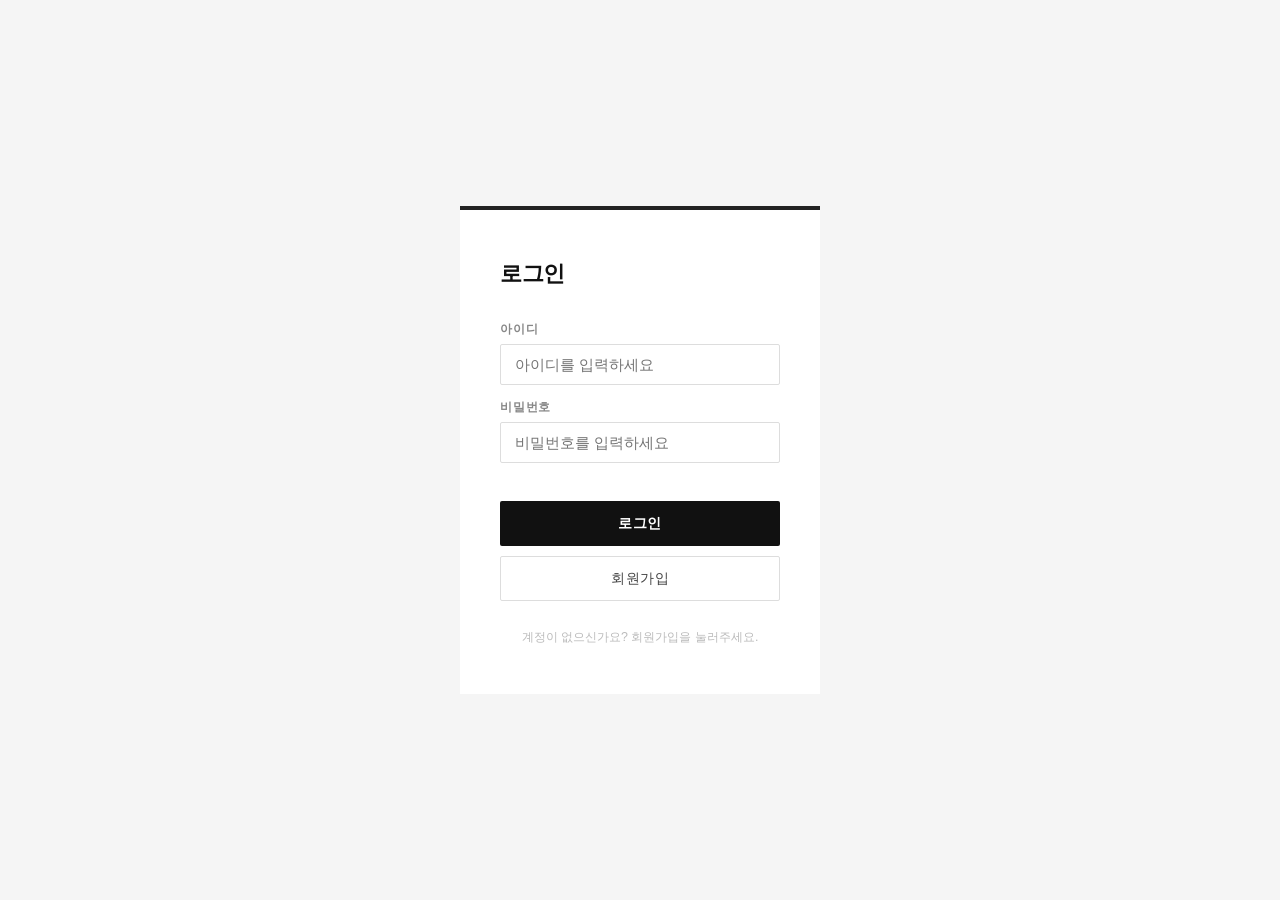
<file: PPT/index.html>
<!DOCTYPE html>
<html lang="ko">
<head>
    <meta charset="UTF-8">
    <meta name="viewport" content="width=device-width, initial-scale=1.0">
    <title>로그인</title>
    <link rel="stylesheet" href="style.css">
</head>
<body>

    <div class="login-box">
        <h1>로그인</h1>

        <div class="input-group">
            <label>아이디</label>
            <input type="text" placeholder="아이디를 입력하세요">
        </div>

        <div class="input-group">
            <label>비밀번호</label>
            <input type="password" placeholder="비밀번호를 입력하세요">
        </div>

        <input type="submit" class="btn-login" value="로그인">
        <input type="submit" class="btn-signup" value="회원가입">

        <p class="footer-text">계정이 없으신가요? 회원가입을 눌러주세요.</p>
    </div>

</body>
</html>
</file>
<file: PPT/style.css>
* {
    margin: 0;
    padding: 0;
    box-sizing: border-box;
}

body {
    background-color: #f5f5f5;
    font-family: 'Helvetica Neue', Arial, sans-serif;
    min-height: 100vh;
    display: flex;
    align-items: center;
    justify-content: center;
}

.login-box {
    background: #fff;
    padding: 48px 40px;
    width: 360px;
    border-top: 4px solid #222;
}

h1 {
    font-size: 1.4rem;
    font-weight: 700;
    color: #111;
    margin-bottom: 32px;
    letter-spacing: -0.5px;
}

.input-group {
    margin-bottom: 14px;
}

label {
    display: block;
    font-size: 0.75rem;
    font-weight: 600;
    color: #888;
    letter-spacing: 0.8px;
    text-transform: uppercase;
    margin-bottom: 6px;
}

input[type="text"],
input[type="password"] {
    width: 100%;
    border: 1px solid #ddd;
    border-radius: 2px;
    font-size: 0.95rem;
    padding: 11px 14px;
    outline: none;
    color: #111;
    transition: border-color 0.2s;
}

input[type="text"]:focus,
input[type="password"]:focus {
    border-color: #111;
}

.btn-login {
    width: 100%;
    background-color: #111;
    border: none;
    border-radius: 2px;
    color: #fff;
    cursor: pointer;
    font-size: 0.9rem;
    font-weight: 600;
    padding: 13px;
    margin-top: 24px;
    letter-spacing: 0.5px;
    transition: background 0.2s;
}

.btn-login:hover {
    background-color: #333;
}

.btn-signup {
    width: 100%;
    background-color: transparent;
    border: 1px solid #ddd;
    border-radius: 2px;
    color: #444;
    cursor: pointer;
    font-size: 0.9rem;
    padding: 12px;
    margin-top: 10px;
    letter-spacing: 0.5px;
    transition: border-color 0.2s, color 0.2s;
}

.btn-signup:hover {
    border-color: #111;
    color: #111;
}

.footer-text {
    text-align: center;
    font-size: 0.78rem;
    color: #bbb;
    margin-top: 28px;
}
</file>
